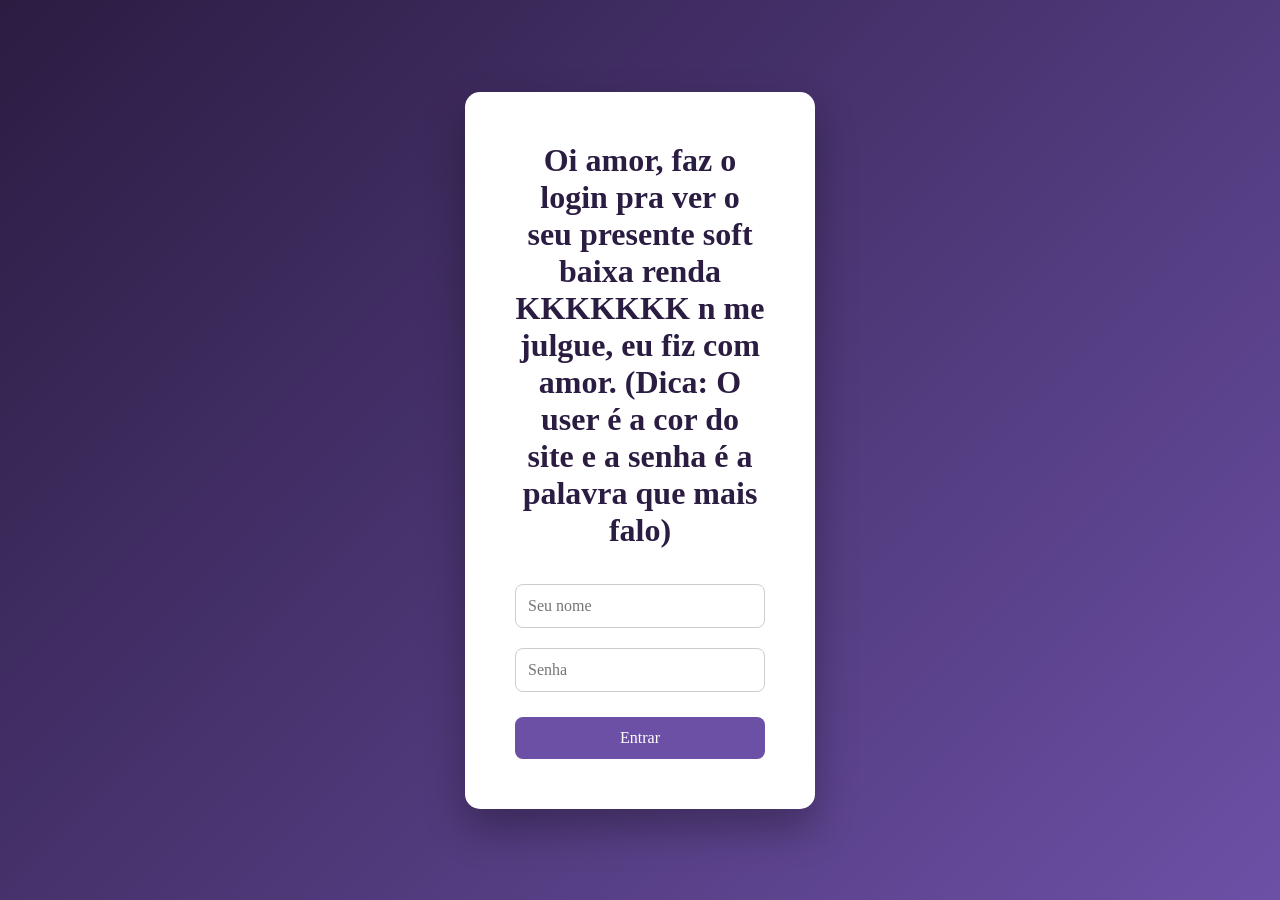
<file: index.html>
<!DOCTYPE html>
<html lang="pt-br">
<head>

<meta charset="UTF-8">
<meta name="viewport" content="width=device-width, initial-scale=1.0">

<link rel="stylesheet" href="style.css">

<link href="https://cdn.jsdelivr.net/npm/bootstrap@5.3.2/dist/css/bootstrap.min.css" rel="stylesheet">

<title>Eu te amo²</title>

</head>

<body>

<script>

if(sessionStorage.getItem("logado") !== "true"){
window.location.href = "login.html"
}

</script>

<div class="sidebar">

<div class="logo">
<img src="gengar.png">
<span>Marcos & Ana</span>
</div>

<a href="#inicio">Início</a>
<a href="#frases">Frases gays</a>
<a href="#carta">Carta super gay</a>
<a href="#" id="sair">Sair</a>

</div>

<section id="inicio" class="tela ativa">

<div class="container">

<div class="row justify-content-center">

<div class="col-12 col-md-8 col-lg-6 text-center">

<div class="conteudo-topo">

<h1 class="mb-4">Essa flor no fundo foi você que fez?</h1>

<div class="botoes">

<button id="sim" class="btn btn-light me-2">Oxi, não</button>
<button id="nao" class="btn btn-light">Foi sim</button>

</div>

<div id="res_um" class="mt-3"></div>
<div id="res_dois" class="mt-3"></div>

</div>

</div>
</div>
</div>

</section>

<section id="frases" class="tela rolagem">

<div class="container">

<div class="row justify-content-center">

<div class="col-12 col-lg-8">

<div class="carta">

<h2>Frases que me lembram você, amor 💌</h2>

<p class="frase">
"E assim como o nascer do sol, amar você é inevitável.
É onde começam os meus dias. É a minha primeira fonte de calor.
Nunca ouvi alguém perguntar
'será que o sol vai nascer amanhã?'
Mas caso você se pergunte, a resposta é sim,
eu vou continuar amando você amanhã e em todos os outros dias."
</p>

<p class="frase">
"Teu amor trouxe significado a todos os conceitos que eu tinha da palavra amar,
foi o sentimento mais lindo que eu já tive a honra de viver."
</p>

<p class="frase">
"Se por te beijar tivesse que ir depois para o inferno,
eu faria isso.
Assim poderia me gabar aos demônios
de ter estado no paraíso sem nunca entrar."
</p>

<p class="frase">
Todos essas frases e poemas me lembram da pessoa
que eu sempre sonhei em amar.
E essa pessoa é você! Eu te amo ♡
</p>

<p class="assinatura">
Com amor, princesa.<br>
-2026
</p>

</div>
</div>
</div>
</div>

</section>

<section id="carta" class="tela rolagem">

<div class="container">

<div class="row justify-content-center">

<div class="col-12 col-lg-8">

<div class="carta">

<p>Meu amor,</p>

<p>
Hoje me peguei pensando em como dois meses ao seu lado já significam tanto para mim.
Parece pouco tempo para o mundo, mas para o meu coração foi tempo suficiente
para perceber o quanto você se tornou especial na minha vida.
</p>

<p>
Você é tão amoroso comigo, tão cuidadoso com os meus sentimentos,
que às vezes eu fico admirando a sorte que tenho por ter encontrado alguém assim.
Em você eu encontrei mais do que um namorado,
encontrei meu melhor amigo, meu companheiro de todos os momentos.
</p>

<p>
Gosto de como você me escuta, de como me faz sentir segura,
de como transforma pequenos momentos em memórias bonitas.
Seu carinho, seu jeito comigo, sua presença…
tudo isso faz meu coração ficar leve e quentinho.
</p>

<p>
Existe uma frase de <i>Diário de uma Paixão</i> que sempre achei tão fofa e linda:
</p>

<p>
“O melhor amor é aquele que sempre podemos despertar e enriquecê-lo cada vez mais,
ele que acende o fogo em nossos corações e nos tranquiliza a mente.”
</p>

<p>
Quando penso na gente, sinto exatamente isso.
Nosso amor cresce nos detalhes, nos cuidados, nos olhares e nos abraços.
</p>

<p>
Obrigada por ser meu melhor amigo, meu porto seguro e meu companheiro.
Esses dois meses são apenas o começo de algo muito bonito.
</p>

<p class="assinatura">
Com amor, princesa.<br>
-2026
</p>

</div>
</div>
</div>
</div>

</section>

<script>

const sim = document.getElementById("sim")
const nao = document.getElementById("nao")

const res1 = document.getElementById("res_um")
const res2 = document.getElementById("res_dois")

const audio = new Audio("musica.mp3")

if(sim){

sim.onclick = () =>{

res2.innerHTML=""
res1.innerHTML="<h4>Pode apertar o outro, calabreso.</h4>"

audio.pause()
audio.currentTime=0

}

}

if(nao){

nao.onclick = () =>{

res1.innerHTML=""
res2.innerHTML="<h4>Fazer obra prima já é de família então né? Primeiro seus pais e agora você (Lembra?? Esse foi o início de tudo).</h4>"

audio.play()

}

}

const links = document.querySelectorAll(".sidebar a")
const telas = document.querySelectorAll(".tela")

links.forEach(link =>{

link.addEventListener("click", e=>{

const destino = link.getAttribute("href")

if(destino === "#") return

e.preventDefault()

telas.forEach(t=>t.classList.remove("ativa"))

document.querySelector(destino).classList.add("ativa")

})

})

const sair = document.getElementById("sair")

if(sair){

sair.onclick = () =>{

localStorage.removeItem("logado")
window.location.href = "login.html"

}

}

</script>

</body>

</html>
</file>
<file: style.css>
*{
margin:0;
padding:0;
box-sizing:border-box;
font-family:Georgia, 'Times New Roman', Times, serif , serif;
}

body{
background-image:url(background.jfif);
background-size:cover;
background-position:center;
height:100vh;
overflow:hidden;
}

.sidebar{

position:fixed;
top:0;
width:100%;
height:70px;

background:#332f6d;

display:flex;
justify-content:center;
align-items:center;
gap:40px;

z-index:1000;

}

.sidebar a{
color:white;
text-decoration:none;
font-size:18px;
padding:10px 15px;
transition:0.3s;
}

.sidebar a:hover{
background:#9c85d6;
border-radius:6px;
}

.logo{
position:absolute;
left:25px;
display:flex;
align-items:center;
gap:10px;
color:white;
font-weight:bold;
}

.logo img{
width:45px;
height:45px;
border-radius:50%;
}

.tela{
display:none;
height:100vh;
width:100%;
padding-top:120px;
text-align:center;
}

.tela.ativa{
display:block;
}

.rolagem{
overflow-y:auto;
background:#4b2a86;
}

.conteudo-topo{

color:white;

text-shadow:
2px 2px 0 #000;

}

.botoes{
margin:30px;
}

button{

padding:12px 25px;
border-radius:10px;
border:none;
background:#f1eded;
cursor:pointer;
font-weight:bold;

}

.carta{

background:#aba6f0;
color:#3a2a1a;

max-width:700px;
margin:auto;

padding:100px;

border-radius:10px;

box-shadow:0 20px 40px rgba(0,0,0,0.4);

}

.frase{
margin-top:25px;
font-size:20px;
line-height:1.7;
}

.assinatura{
margin-top:40px;
font-style:italic;
font-size:22px;
}

#btn-make {
  bottom: 200px;
  right: 30px;
  background-color: rgba(0, 0, 0, 0.3);
}
.div_btn {
  position: fixed;
  cursor: pointer;
  width: 55px;
  height: 55px;
  border: 3px solid #fff;
  border-radius: 50%;
  font-size: 2em;
  line-height: 58px;
  text-align: center;
  z-index: 999;
}
#div_support {
  bottom: 80px;
  right: 20px;
  background-color: rgba(0, 0, 0, 0.3);
}
</file>
